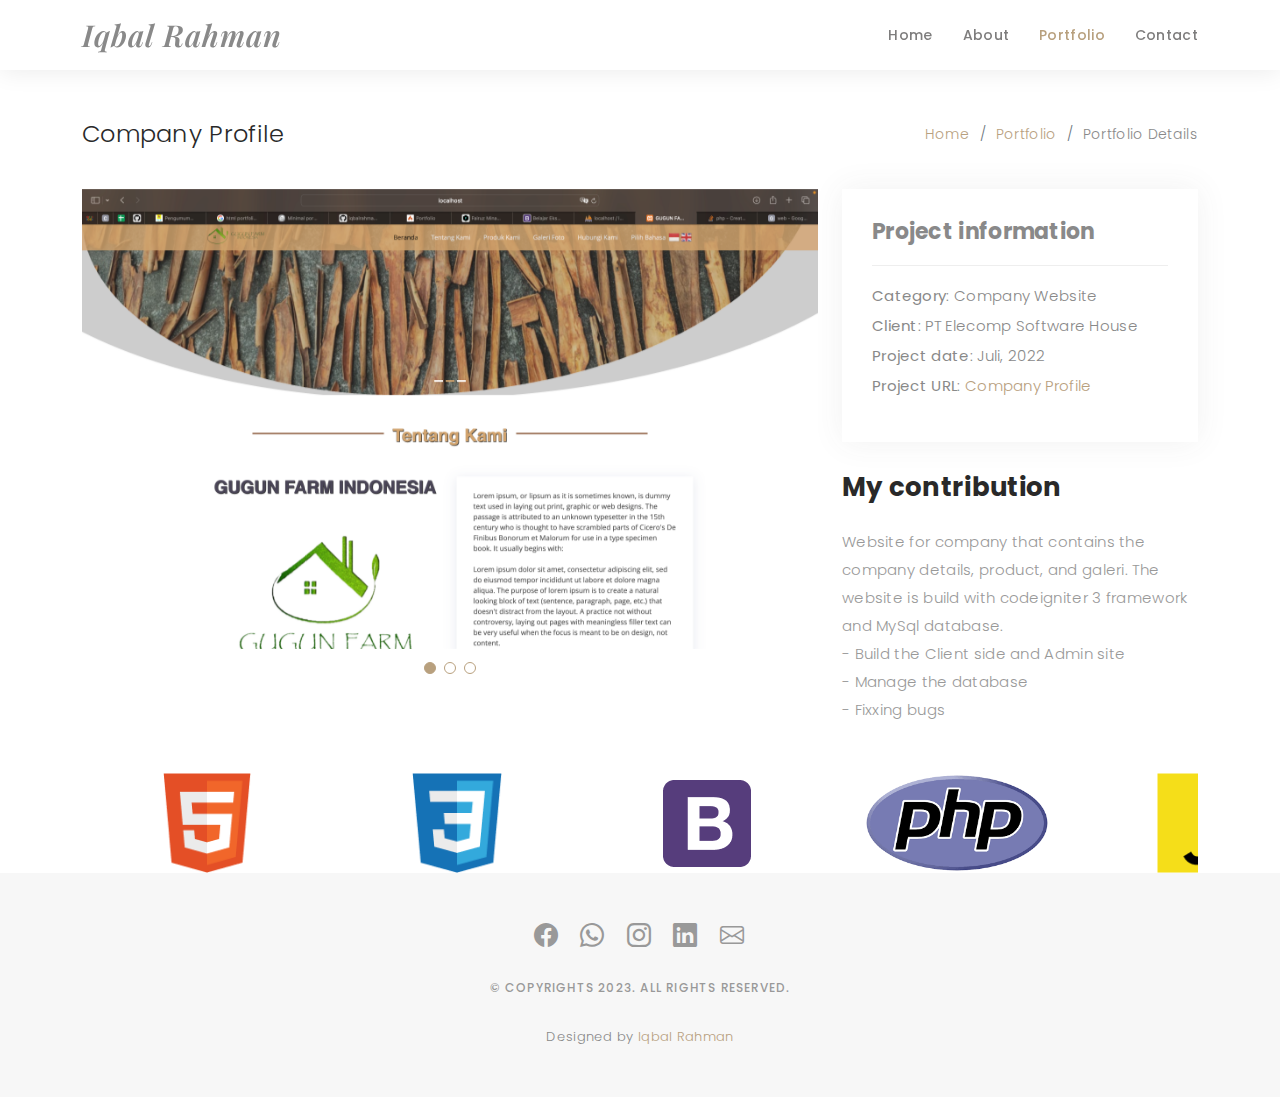
<file: portfolio-details/companyprofile.html>
<!DOCTYPE html>
<html lang="en">

<head>
  <meta charset="utf-8">
  <meta content="width=device-width, initial-scale=1.0" name="viewport">

  <title>Iqbal Rahman | Company Profile</title>
  <meta content="" name="description">
  <meta content="" name="keywords">

  <!-- Favicons -->
  <link href="../assets/img/favicon.png" rel="icon">
  <link href="../assets/img/apple-touch-icon.png" rel="apple-touch-icon">

  <!-- Google Fonts -->
  <link href="https://fonts.googleapis.com/css?family=Poppins:300,300i,400,400i,500,500i,600,600i,700,700i|Playfair+Display:400,400i,500,500i,600,600i,700,700i,900,900i" rel="stylesheet">

  <!-- Vendor CSS Files -->
  <link href="../assets/vendor/bootstrap/css/bootstrap.min.css" rel="stylesheet">
  <link href="../assets/vendor/bootstrap-icons/bootstrap-icons.css" rel="stylesheet">
  <link href="../assets/vendor/boxicons/css/boxicons.min.css" rel="stylesheet">
  <link href="../assets/vendor/glightbox/css/glightbox.min.css" rel="stylesheet">
  <link href="../assets/vendor/swiper/swiper-bundle.min.css" rel="stylesheet">

  <!-- Template Main CSS File -->
  <link href="../assets/css/style.css" rel="stylesheet">
</head>

<body>

  <!-- ======= Header ======= -->
  <header id="header" class="fixed-top header-inner-pages">
    <div class="container d-flex align-items-center justify-content-between">

      <h1 class="logo"><a href="../index.html">Iqbal Rahman</a></h1>

      <nav id="navbar" class="navbar">
        <ul>
          <li><a class="" href="../index.html">Home</a></li>
          <li><a class="" href="../index.html">About</a></li>
          <li><a class="active" href="../index.html">Portfolio</a></li>
          <li><a class="" href="../index.html">Contact</a></li>
        </ul>
        <i class="bi bi-list mobile-nav-toggle"></i>
      </nav><!-- .navbar -->

    </div>
  </header><!-- End Header -->

  <main id="main">

    <!-- ======= Breadcrumbs Section ======= -->
    <section class="breadcrumbs">
      <div class="container">

        <div class="d-flex justify-content-between align-items-center">
          <h2>Company Profile</h2>
          <ol>
            <li><a href="../index.html">Home</a></li>
            <li><a href="../index.html">Portfolio</a></li>
            <li>Portfolio Details</li>
          </ol>
        </div>

      </div>
    </section><!-- Breadcrumbs Section -->

    <!-- ======= Portfolio Details Section ======= -->
    <section id="portfolio-details" class="portfolio-details">
      <div class="container">

        <div class="row gy-4">

          <div class="col-lg-8">
            <div class="portfolio-details-slider swiper">
              <div class="swiper-wrapper align-items-center">

                <div class="swiper-slide">
                  <img src="../assets/img/project/companyprofile.png" alt="Company Profile">
                </div>

                <div class="swiper-slide">
                  <img src="../assets/img/project/companyprofile1.png" alt="Company Profile">
                </div>

                <div class="swiper-slide">
                  <img src="../assets/img/project/companyprofile2.png" alt="Company Profile">
                </div>

              </div>
              <div class="swiper-pagination"></div>
            </div>
          </div>

          <div class="col-lg-4">
            <div class="portfolio-info">
              <h3>Project information</h3>
              <ul>
                <li><strong>Category</strong>: Company Website</li>
                <li><strong>Client</strong>: PT Elecomp Software House</li>
                <li><strong>Project date</strong>: Juli, 2022</li>
                <li><strong>Project URL</strong>: <a href="#">Company Profile</a></li>
              </ul>
            </div>
            <div class="portfolio-description">
              <h2>My contribution</h2>
              <p>
                Website for company that contains the company details, product, and galeri. The website is
                build with codeigniter 3 framework and MySql database. <br>
                - Build the Client side and Admin site <br>- Manage the database <br>- Fixxing bugs 
              </p>
            </div>
          </div>

          <div class="col-lg-12 slider-bag">
            <div class="slider-logo">
              <div class="slide-track">

                <div class="slide-img">
                  <img src="../assets/img/logo/html.png" alt="html 5" />
                </div>
                <div class="slide-img">
                  <img src="../assets/img/logo/css.png" alt="Cascading Style Sheet" />
                </div>
                <div class="slide-img">
                  <img src="../assets/img/logo/bootstrap.png" alt="Bootstrap" />
                </div>
                <div class="slide-img">
                  <img src="../assets/img/logo/php.png" alt="PHP" />
                </div>
                <div class="slide-img">
                  <img src="../assets/img/logo/js.png" alt="JavaScript" />
                </div>
                <div class="slide-img">
                  <img src="../assets/img/logo/codeigniter.png" alt="Codeigniter" />
                </div>

                <div class="slide-img">
                  <img src="../assets/img/logo/MySQL.png" alt="MySQL" />
                </div>
                <div class="slide-img">
                  <img src="../assets/img/logo/html.png" alt="HTML 5" />
                </div>
                <div class="slide-img">
                  <img src="../assets/img/logo/css.png" alt="Cascading Style Sheet" />
                </div>
                <div class="slide-img">
                  <img src="../assets/img/logo/bootstrap.png" alt="Bootstrap" />
                </div>
                <div class="slide-img">
                  <img src="../assets/img/logo/php.png" alt="PHP" />
                </div>
                <div class="slide-img">
                  <img src="../assets/img/logo/js.png" alt="JavaScript" />
                </div>
                <div class="slide-img">
                  <img src="../assets/img/logo/codeigniter.png" alt="Codeigniter" />
                </div>

              </div>
            </div>
          </div>

        </div>

      </div>
    </section><!-- End Portfolio Details Section -->

  </main><!-- End #main -->

  <!-- ======= Footer ======= -->
  <div id="footer" class="text-center">
    <div class="container">
      <div class="socials-media text-center">

        <ul class="list-unstyled">
          <li><a href="https://www.facebook.com/iqbal.rahman.3154/"><i class="bi bi-facebook"></i></a></li>
          <li><a href="https://wa.me/6287853008599"><i class="bi bi-whatsapp"></i></a></li>
          <li><a href="https://instagram.com/iqbalee_r"><i class="bi bi-instagram"></i></a></li>
          <li><a href="https://www.linkedin.com/in/iqbalrahman-dev/"><i class="bi bi-linkedin"></i></a></li>
          <li><a href="mailto:iqbalrahman.amd@gmail.com"><i class="bi bi-envelope"></i></a></li>
        </ul>

      </div>

      <p>&copy; Copyrights 2023. All rights reserved.</p>

      <div class="credits">
        Designed by <a href="index.html">Iqbal Rahman</a>
      </div>

    </div>
  </div><!-- End Footer -->

  <a href="#" class="back-to-top d-flex align-items-center justify-content-center"><i class="bi bi-arrow-up-short"></i></a>

  <!-- Vendor JS Files -->
  <script src="../assets/vendor/bootstrap/js/bootstrap.bundle.min.js"></script>
  <script src="../assets/vendor/glightbox/js/glightbox.min.js"></script>
  <script src="../assets/vendor/isotope-layout/isotope.pkgd.min.js"></script>
  <script src="../assets/vendor/swiper/swiper-bundle.min.js"></script>
  <script src="../assets/vendor/typed.js/typed.umd.js"></script>
  <script src="../assets/vendor/php-email-form/validate.js"></script>

  <!-- Template Main JS File -->
  <script src="../assets/js/main.js"></script>

</body>

</html>
</file>
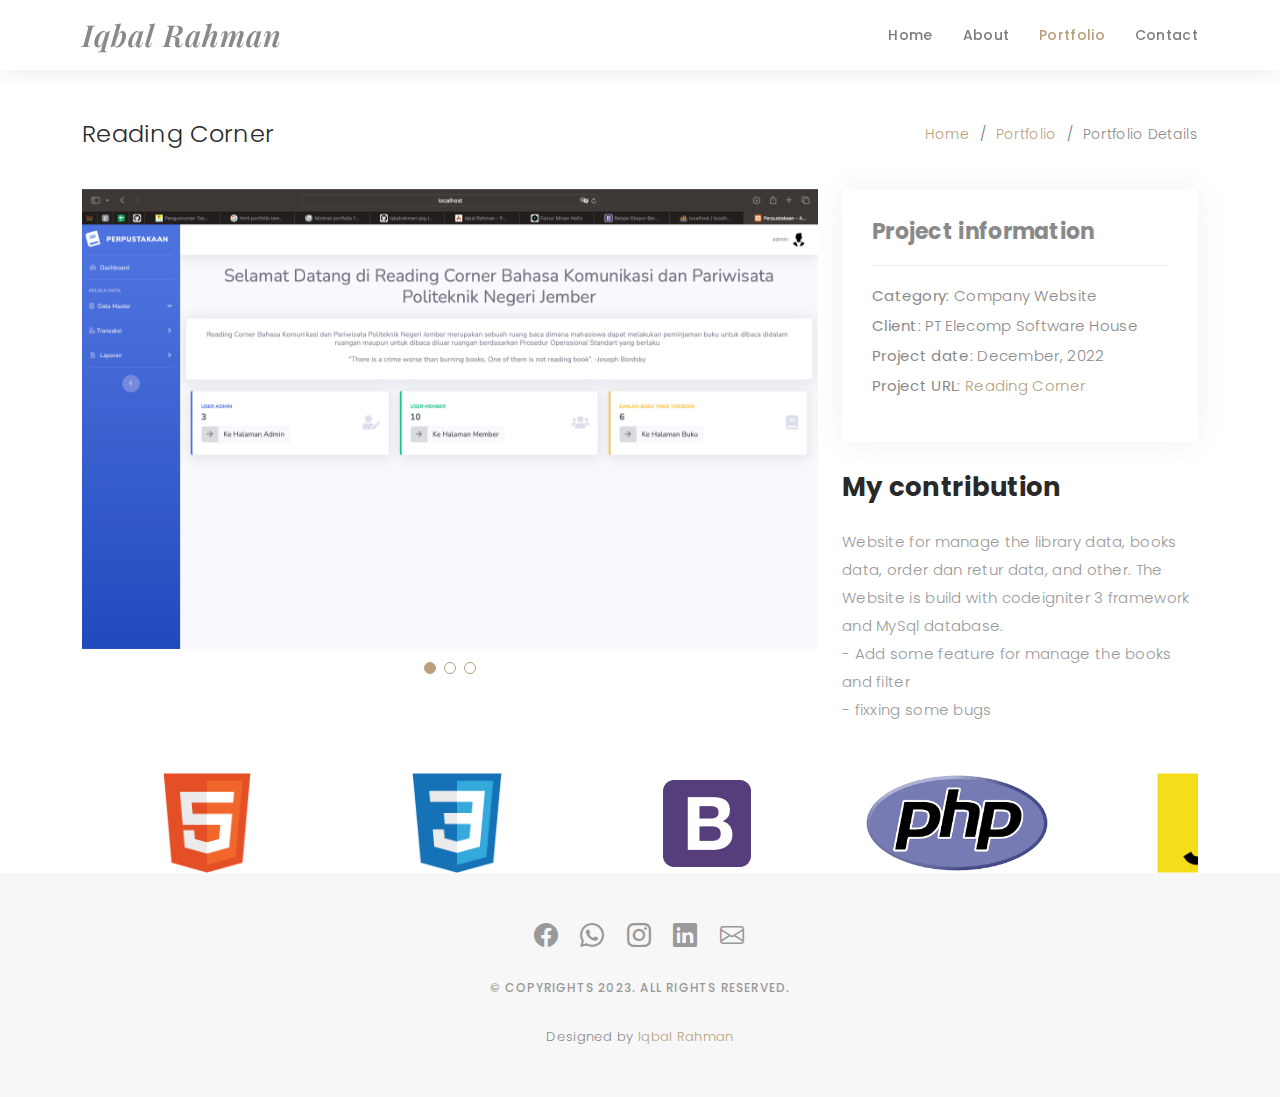
<file: portfolio-details/perpustakaan.html>
<!DOCTYPE html>
<html lang="en">

<head>
  <meta charset="utf-8">
  <meta content="width=device-width, initial-scale=1.0" name="viewport">

  <title>Iqbal Rahman | Reading Corner</title>
  <meta content="" name="description">
  <meta content="" name="keywords">

  <!-- Favicons -->
  <link href="../assets/img/favicon.png" rel="icon">
  <link href="../assets/img/apple-touch-icon.png" rel="apple-touch-icon">

  <!-- Google Fonts -->
  <link href="https://fonts.googleapis.com/css?family=Poppins:300,300i,400,400i,500,500i,600,600i,700,700i|Playfair+Display:400,400i,500,500i,600,600i,700,700i,900,900i" rel="stylesheet">

  <!-- Vendor CSS Files -->
  <link href="../assets/vendor/bootstrap/css/bootstrap.min.css" rel="stylesheet">
  <link href="../assets/vendor/bootstrap-icons/bootstrap-icons.css" rel="stylesheet">
  <link href="../assets/vendor/boxicons/css/boxicons.min.css" rel="stylesheet">
  <link href="../assets/vendor/glightbox/css/glightbox.min.css" rel="stylesheet">
  <link href="../assets/vendor/swiper/swiper-bundle.min.css" rel="stylesheet">

  <!-- Template Main CSS File -->
  <link href="../assets/css/style.css" rel="stylesheet">
</head>

<body>

  <!-- ======= Header ======= -->
  <header id="header" class="fixed-top header-inner-pages">
    <div class="container d-flex align-items-center justify-content-between">

      <h1 class="logo"><a href="../index.html">Iqbal Rahman</a></h1>

      <nav id="navbar" class="navbar">
        <ul>
          <li><a class="" href="../index.html">Home</a></li>
          <li><a class="" href="../index.html">About</a></li>
          <li><a class="active" href="../index.html">Portfolio</a></li>
          <li><a class="" href="../index.html">Contact</a></li>
        </ul>
        <i class="bi bi-list mobile-nav-toggle"></i>
      </nav><!-- .navbar -->

    </div>
  </header><!-- End Header -->

  <main id="main">

    <!-- ======= Breadcrumbs Section ======= -->
    <section class="breadcrumbs">
      <div class="container">

        <div class="d-flex justify-content-between align-items-center">
          <h2>Reading Corner</h2>
          <ol>
            <li><a href="../index.html">Home</a></li>
            <li><a href="../index.html">Portfolio</a></li>
            <li>Portfolio Details</li>
          </ol>
        </div>

      </div>
    </section><!-- Breadcrumbs Section -->

    <!-- ======= Portfolio Details Section ======= -->
    <section id="portfolio-details" class="portfolio-details">
      <div class="container">

        <div class="row gy-4">

          <div class="col-lg-8">
            <div class="portfolio-details-slider swiper">
              <div class="swiper-wrapper align-items-center">

                <div class="swiper-slide">
                  <img src="../assets/img/project/perpustakaan.png" alt="Reading Corner">
                </div>

                <div class="swiper-slide">
                  <img src="../assets/img/project/perpustakaan1.png" alt="Reading Corner">
                </div>

                <div class="swiper-slide">
                  <img src="../assets/img/project/perpustakaan2.png" alt="Reading Corner">
                </div>

              </div>
              <div class="swiper-pagination"></div>
            </div>
          </div>

          <div class="col-lg-4">
            <div class="portfolio-info">
              <h3>Project information</h3>
              <ul>
                <li><strong>Category</strong>: Company Website</li>
                <li><strong>Client</strong>: PT Elecomp Software House</li>
                <li><strong>Project date</strong>: December, 2022</li>
                <li><strong>Project URL</strong>: <a href="#">Reading Corner</a></li>
              </ul>
            </div>
            <div class="portfolio-description">
              <h2>My contribution</h2>
              <p>
                Website for manage the library data, books data, order dan retur data, and other. The Website is build with 
                codeigniter 3 framework and MySql database. <br>
                - Add some feature for manage the books and filter <br>- fixxing some bugs
              </p>
            </div>
          </div>

          <div class="col-lg-12 slider-bag">
            <div class="slider-logo">
              <div class="slide-track">

                <div class="slide-img">
                  <img src="../assets/img/logo/html.png" alt="html 5" />
                </div>
                <div class="slide-img">
                  <img src="../assets/img/logo/css.png" alt="Cascading Style Sheet" />
                </div>
                <div class="slide-img">
                  <img src="../assets/img/logo/bootstrap.png" alt="Bootstrap" />
                </div>
                <div class="slide-img">
                  <img src="../assets/img/logo/php.png" alt="PHP" />
                </div>
                <div class="slide-img">
                  <img src="../assets/img/logo/js.png" alt="JavaScript" />
                </div>
                <div class="slide-img">
                  <img src="../assets/img/logo/codeigniter.png" alt="Codeigniter" />
                </div>

                <div class="slide-img">
                  <img src="../assets/img/logo/MySQL.png" alt="MySQL" />
                </div>
                <div class="slide-img">
                  <img src="../assets/img/logo/html.png" alt="HTML 5" />
                </div>
                <div class="slide-img">
                  <img src="../assets/img/logo/css.png" alt="Cascading Style Sheet" />
                </div>
                <div class="slide-img">
                  <img src="../assets/img/logo/bootstrap.png" alt="Bootstrap" />
                </div>
                <div class="slide-img">
                  <img src="../assets/img/logo/php.png" alt="PHP" />
                </div>
                <div class="slide-img">
                  <img src="../assets/img/logo/js.png" alt="JavaScript" />
                </div>
                <div class="slide-img">
                  <img src="../assets/img/logo/codeigniter.png" alt="Codeigniter" />
                </div>

              </div>
            </div>
          </div>

        </div>

      </div>
    </section><!-- End Portfolio Details Section -->

  </main><!-- End #main -->

  <!-- ======= Footer ======= -->
  <div id="footer" class="text-center">
    <div class="container">
      <div class="socials-media text-center">

        <ul class="list-unstyled">
          <li><a href="https://www.facebook.com/iqbal.rahman.3154/"><i class="bi bi-facebook"></i></a></li>
          <li><a href="https://wa.me/6287853008599"><i class="bi bi-whatsapp"></i></a></li>
          <li><a href="https://instagram.com/iqbalee_r"><i class="bi bi-instagram"></i></a></li>
          <li><a href="https://www.linkedin.com/in/iqbalrahman-dev/"><i class="bi bi-linkedin"></i></a></li>
          <li><a href="mailto:iqbalrahman.amd@gmail.com"><i class="bi bi-envelope"></i></a></li>
        </ul>

      </div>

      <p>&copy; Copyrights 2023. All rights reserved.</p>

      <div class="credits">
        Designed by <a href="index.html">Iqbal Rahman</a>
      </div>

    </div>
  </div><!-- End Footer -->

  <a href="#" class="back-to-top d-flex align-items-center justify-content-center"><i class="bi bi-arrow-up-short"></i></a>

  <!-- Vendor JS Files -->
  <script src="../assets/vendor/bootstrap/js/bootstrap.bundle.min.js"></script>
  <script src="../assets/vendor/glightbox/js/glightbox.min.js"></script>
  <script src="../assets/vendor/isotope-layout/isotope.pkgd.min.js"></script>
  <script src="../assets/vendor/swiper/swiper-bundle.min.js"></script>
  <script src="../assets/vendor/typed.js/typed.umd.js"></script>
  <script src="../assets/vendor/php-email-form/validate.js"></script>

  <!-- Template Main JS File -->
  <script src="../assets/js/main.js"></script>

</body>

</html>
</file>
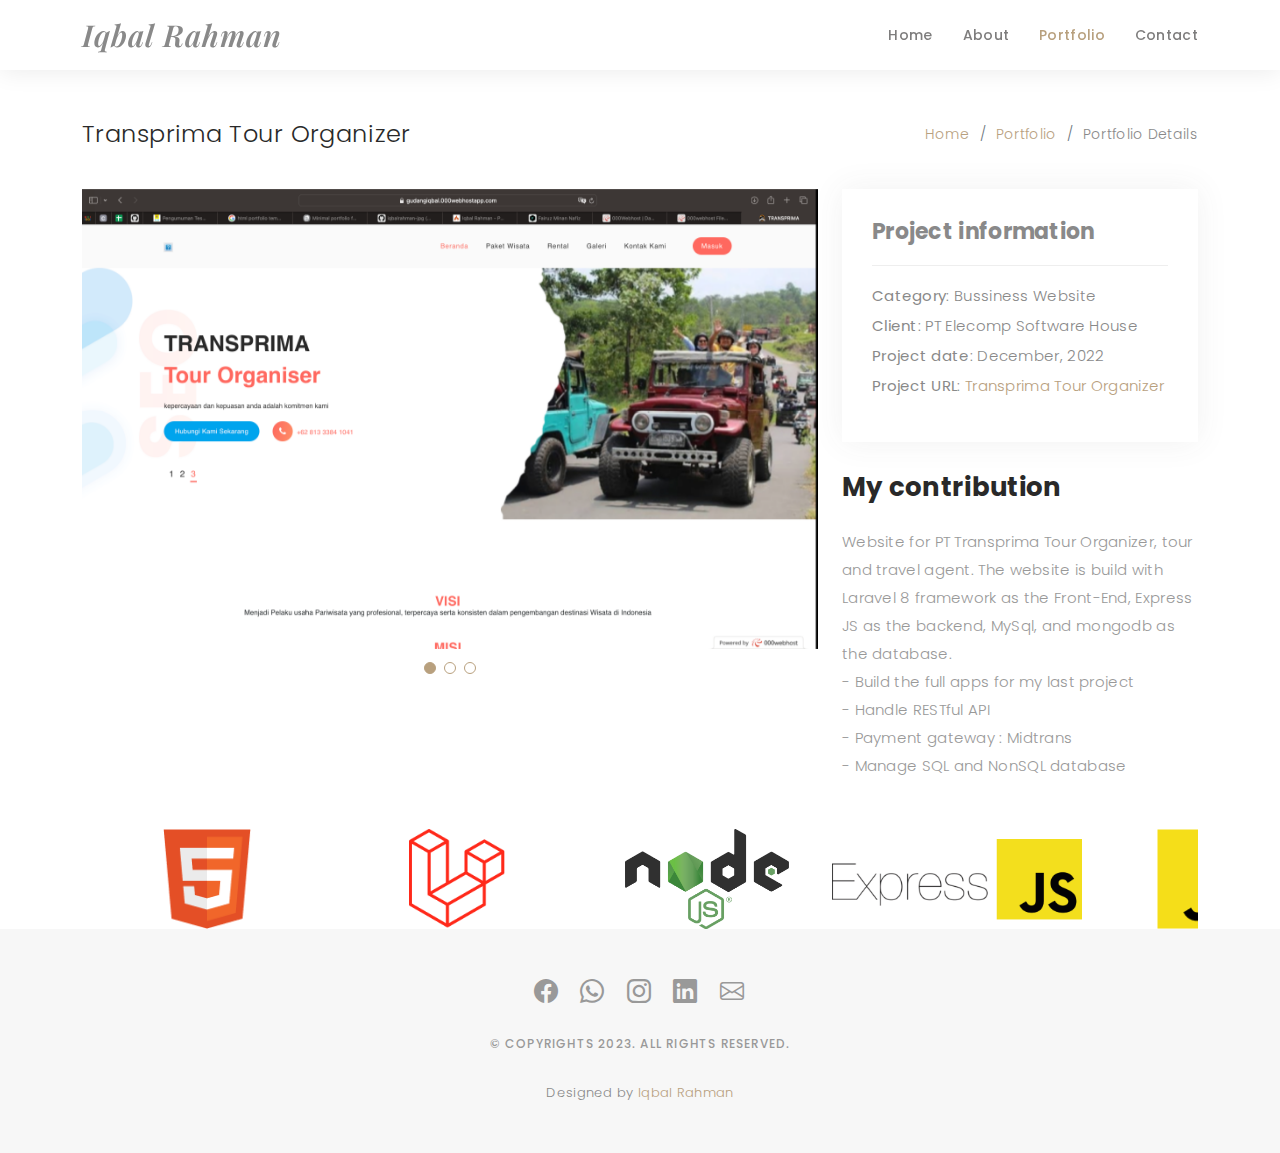
<file: portfolio-details/transprima.html>
<!DOCTYPE html>
<html lang="en">

<head>
  <meta charset="utf-8">
  <meta content="width=device-width, initial-scale=1.0" name="viewport">

  <title>Iqbal Rahman | Transprima Tour Organizer</title>
  <meta content="" name="description">
  <meta content="" name="keywords">

  <!-- Favicons -->
  <link href="../assets/img/favicon.png" rel="icon">
  <link href="../assets/img/apple-touch-icon.png" rel="apple-touch-icon">

  <!-- Google Fonts -->
  <link href="https://fonts.googleapis.com/css?family=Poppins:300,300i,400,400i,500,500i,600,600i,700,700i|Playfair+Display:400,400i,500,500i,600,600i,700,700i,900,900i" rel="stylesheet">

  <!-- Vendor CSS Files -->
  <link href="../assets/vendor/bootstrap/css/bootstrap.min.css" rel="stylesheet">
  <link href="../assets/vendor/bootstrap-icons/bootstrap-icons.css" rel="stylesheet">
  <link href="../assets/vendor/boxicons/css/boxicons.min.css" rel="stylesheet">
  <link href="../assets/vendor/glightbox/css/glightbox.min.css" rel="stylesheet">
  <link href="../assets/vendor/swiper/swiper-bundle.min.css" rel="stylesheet">

  <!-- Template Main CSS File -->
  <link href="../assets/css/style.css" rel="stylesheet">
</head>

<body>

  <!-- ======= Header ======= -->
  <header id="header" class="fixed-top header-inner-pages">
    <div class="container d-flex align-items-center justify-content-between">

      <h1 class="logo"><a href="../index.html">Iqbal Rahman</a></h1>

      <nav id="navbar" class="navbar">
        <ul>
          <li><a class="" href="../index.html">Home</a></li>
          <li><a class="" href="../index.html">About</a></li>
          <li><a class="active" href="../index.html">Portfolio</a></li>
          <li><a class="" href="../index.html">Contact</a></li>
        </ul>
        <i class="bi bi-list mobile-nav-toggle"></i>
      </nav><!-- .navbar -->

    </div>
  </header><!-- End Header -->

  <main id="main">

    <!-- ======= Breadcrumbs Section ======= -->
    <section class="breadcrumbs">
      <div class="container">

        <div class="d-flex justify-content-between align-items-center">
          <h2>Transprima Tour Organizer</h2>
          <ol>
            <li><a href="../index.html">Home</a></li>
            <li><a href="../index.html">Portfolio</a></li>
            <li>Portfolio Details</li>
          </ol>
        </div>

      </div>
    </section><!-- Breadcrumbs Section -->

    <!-- ======= Portfolio Details Section ======= -->
    <section id="portfolio-details" class="portfolio-details">
      <div class="container">

        <div class="row gy-4">

          <div class="col-lg-8">
            <div class="portfolio-details-slider swiper">
              <div class="swiper-wrapper align-items-center">

                <div class="swiper-slide">
                  <img src="../assets/img/project/transprima.png" alt="Transprima Tour Organizer">
                </div>

                <div class="swiper-slide">
                  <img src="../assets/img/project/transprima1.png" alt="Transprima Tour Organizer">
                </div>

                <div class="swiper-slide">
                  <img src="../assets/img/project/transprima2.png" alt="Transprima Tour Organizer">
                </div>

              </div>
              <div class="swiper-pagination"></div>
            </div>
          </div>

          <div class="col-lg-4">
            <div class="portfolio-info">
              <h3>Project information</h3>
              <ul>
                <li><strong>Category</strong>: Bussiness Website</li>
                <li><strong>Client</strong>: PT Elecomp Software House</li>
                <li><strong>Project date</strong>: December, 2022</li>
                <li><strong>Project URL</strong>: <a href="https://transprima.online/">Transprima Tour Organizer</a></li>
              </ul>
            </div>
            <div class="portfolio-description">
              <h2>My contribution</h2>
              <p>
                Website for PT Transprima Tour Organizer, tour and travel agent. The website is build with Laravel 8 framework as the 
                Front-End, Express JS as the backend, MySql, and mongodb as the database. <br>
                - Build the full apps for my last project <br>- Handle RESTful API <br>- Payment gateway : Midtrans <br>- Manage SQL and NonSQL database
              </p>
            </div>
          </div>

          <div class="col-lg-12 slider-bag">
            <div class="slider-logo">
              <div class="slide-track">

                <div class="slide-img">
                  <img src="../assets/img/logo/html.png" alt="html 5" />
                </div>
                <div class="slide-img">
                  <img src="../assets/img/logo/laravel.png" alt="Laravel 9" />
                </div>
                <div class="slide-img">
                  <img src="../assets/img/logo/node.png" alt="Node" />
                </div>
                <div class="slide-img">
                  <img src="../assets/img/logo/express.png" alt="Express js" />
                </div>
                <div class="slide-img">
                  <img src="../assets/img/logo/js.png" alt="JavaScript" />
                </div>
                <div class="slide-img">
                  <img src="../assets/img/logo/mongodb.png" alt="MongoDB" />
                </div>

                <div class="slide-img">
                  <img src="../assets/img/logo/MySQL.png" alt="MySQL" />
                </div>
                <div class="slide-img">
                  <img src="../assets/img/logo/html.png" alt="HTML 5" />
                </div>
                <div class="slide-img">
                  <img src="../assets/img/logo/laravel.png" alt="Laravel 9" />
                </div>
                <div class="slide-img">
                  <img src="../assets/img/logo/node.png" alt="node" />
                </div>
                <div class="slide-img">
                  <img src="../assets/img/logo/express.png" alt="Express js" />
                </div>
                <div class="slide-img">
                  <img src="../assets/img/logo/js.png" alt="JavaScript" />
                </div>
                <div class="slide-img">
                  <img src="../assets/img/logo/mongodb.png" alt="MongoDB" />
                </div>

              </div>
            </div>
          </div>

        </div>

      </div>
    </section><!-- End Portfolio Details Section -->

  </main><!-- End #main -->

  <!-- ======= Footer ======= -->
  <div id="footer" class="text-center">
    <div class="container">
      <div class="socials-media text-center">

        <ul class="list-unstyled">
          <li><a href="https://www.facebook.com/iqbal.rahman.3154/"><i class="bi bi-facebook"></i></a></li>
          <li><a href="https://wa.me/6287853008599"><i class="bi bi-whatsapp"></i></a></li>
          <li><a href="https://instagram.com/iqbalee_r"><i class="bi bi-instagram"></i></a></li>
          <li><a href="https://www.linkedin.com/in/iqbalrahman-dev/"><i class="bi bi-linkedin"></i></a></li>
          <li><a href="mailto:iqbalrahman.amd@gmail.com"><i class="bi bi-envelope"></i></a></li>
        </ul>

      </div>

      <p>&copy; Copyrights 2023. All rights reserved.</p>

      <div class="credits">
        Designed by <a href="index.html">Iqbal Rahman</a>
      </div>

    </div>
  </div><!-- End Footer -->

  <a href="#" class="back-to-top d-flex align-items-center justify-content-center"><i class="bi bi-arrow-up-short"></i></a>

  <!-- Vendor JS Files -->
  <script src="../assets/vendor/bootstrap/js/bootstrap.bundle.min.js"></script>
  <script src="../assets/vendor/glightbox/js/glightbox.min.js"></script>
  <script src="../assets/vendor/isotope-layout/isotope.pkgd.min.js"></script>
  <script src="../assets/vendor/swiper/swiper-bundle.min.js"></script>
  <script src="../assets/vendor/typed.js/typed.umd.js"></script>
  <script src="../assets/vendor/php-email-form/validate.js"></script>

  <!-- Template Main JS File -->
  <script src="../assets/js/main.js"></script>

</body>

</html>
</file>
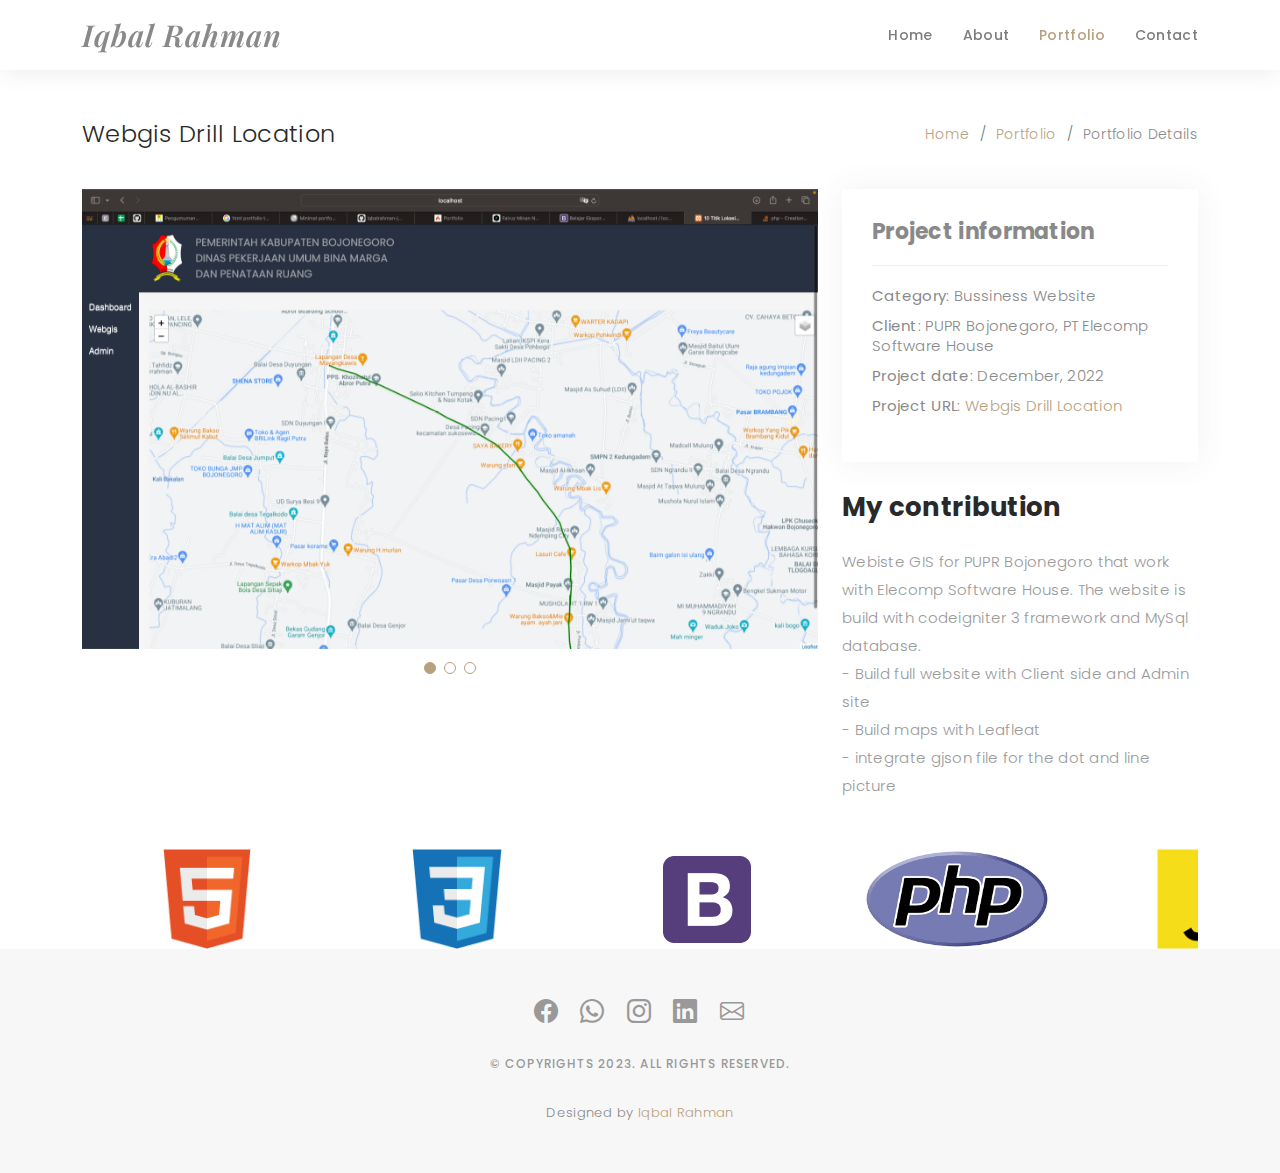
<file: portfolio-details/webgis.html>
<!DOCTYPE html>
<html lang="en">

<head>
  <meta charset="utf-8">
  <meta content="width=device-width, initial-scale=1.0" name="viewport">

  <title>Iqbal Rahman | Webgis Drill Location</title>
  <meta content="" name="description">
  <meta content="" name="keywords">

  <!-- Favicons -->
  <link href="../assets/img/favicon.png" rel="icon">
  <link href="../assets/img/apple-touch-icon.png" rel="apple-touch-icon">

  <!-- Google Fonts -->
  <link href="https://fonts.googleapis.com/css?family=Poppins:300,300i,400,400i,500,500i,600,600i,700,700i|Playfair+Display:400,400i,500,500i,600,600i,700,700i,900,900i" rel="stylesheet">

  <!-- Vendor CSS Files -->
  <link href="../assets/vendor/bootstrap/css/bootstrap.min.css" rel="stylesheet">
  <link href="../assets/vendor/bootstrap-icons/bootstrap-icons.css" rel="stylesheet">
  <link href="../assets/vendor/boxicons/css/boxicons.min.css" rel="stylesheet">
  <link href="../assets/vendor/glightbox/css/glightbox.min.css" rel="stylesheet">
  <link href="../assets/vendor/swiper/swiper-bundle.min.css" rel="stylesheet">

  <!-- Template Main CSS File -->
  <link href="../assets/css/style.css" rel="stylesheet">
</head>

<body>

  <!-- ======= Header ======= -->
  <header id="header" class="fixed-top header-inner-pages">
    <div class="container d-flex align-items-center justify-content-between">

      <h1 class="logo"><a href="../index.html">Iqbal Rahman</a></h1>

      <nav id="navbar" class="navbar">
        <ul>
          <li><a class="" href="../index.html">Home</a></li>
          <li><a class="" href="../index.html">About</a></li>
          <li><a class="active" href="../index.html">Portfolio</a></li>
          <li><a class="" href="../index.html">Contact</a></li>
        </ul>
        <i class="bi bi-list mobile-nav-toggle"></i>
      </nav><!-- .navbar -->

    </div>
  </header><!-- End Header -->

  <main id="main">

    <!-- ======= Breadcrumbs Section ======= -->
    <section class="breadcrumbs">
      <div class="container">

        <div class="d-flex justify-content-between align-items-center">
          <h2>Webgis Drill Location</h2>
          <ol>
            <li><a href="../index.html">Home</a></li>
            <li><a href="../index.html">Portfolio</a></li>
            <li>Portfolio Details</li>
          </ol>
        </div>

      </div>
    </section><!-- Breadcrumbs Section -->

    <!-- ======= Portfolio Details Section ======= -->
    <section id="portfolio-details" class="portfolio-details">
      <div class="container">

        <div class="row gy-4">

          <div class="col-lg-8">
            <div class="portfolio-details-slider swiper">
              <div class="swiper-wrapper align-items-center">

                <div class="swiper-slide">
                  <img src="../assets/img/project/webgis.png" alt="Webgis Drill Location">
                </div>

                <div class="swiper-slide">
                  <img src="../assets/img/project/webgis1.png" alt="Webgis Drill Location">
                </div>

                <div class="swiper-slide">
                  <img src="../assets/img/project/webgis2.png" alt="Webgis Drill Location">
                </div>

              </div>
              <div class="swiper-pagination"></div>
            </div>
          </div>

          <div class="col-lg-4">
            <div class="portfolio-info">
              <h3>Project information</h3>
              <ul>
                <li><strong>Category</strong>: Bussiness Website</li>
                <li><strong>Client</strong>: PUPR Bojonegoro, PT Elecomp Software House</li>
                <li><strong>Project date</strong>: December, 2022</li>
                <li><strong>Project URL</strong>: <a href="#">Webgis Drill Location</a></li>
              </ul>
            </div>
            <div class="portfolio-description">
              <h2>My contribution</h2>
              <p>
                Webiste GIS for PUPR Bojonegoro that work with Elecomp Software House. The website is build with 
                codeigniter 3 framework and MySql database. <br>
                - Build full website with Client side and Admin site <br>- Build maps with Leafleat <br>- integrate gjson file for the dot and line picture
              </p>
            </div>
          </div>

          <div class="col-lg-12 slider-bag">
            <div class="slider-logo">
              <div class="slide-track">

                <div class="slide-img">
                  <img src="../assets/img/logo/html.png" alt="html 5" />
                </div>
                <div class="slide-img">
                  <img src="../assets/img/logo/css.png" alt="Cascading Style Sheet" />
                </div>
                <div class="slide-img">
                  <img src="../assets/img/logo/bootstrap.png" alt="Bootstrap" />
                </div>
                <div class="slide-img">
                  <img src="../assets/img/logo/php.png" alt="PHP" />
                </div>
                <div class="slide-img">
                  <img src="../assets/img/logo/js.png" alt="JavaScript" />
                </div>
                <div class="slide-img">
                  <img src="../assets/img/logo/codeigniter.png" alt="Codeigniter" />
                </div>

                <div class="slide-img">
                  <img src="../assets/img/logo/MySQL.png" alt="MySQL" />
                </div>
                <div class="slide-img">
                  <img src="../assets/img/logo/html.png" alt="HTML 5" />
                </div>
                <div class="slide-img">
                  <img src="../assets/img/logo/css.png" alt="Cascading Style Sheet" />
                </div>
                <div class="slide-img">
                  <img src="../assets/img/logo/bootstrap.png" alt="Bootstrap" />
                </div>
                <div class="slide-img">
                  <img src="../assets/img/logo/php.png" alt="PHP" />
                </div>
                <div class="slide-img">
                  <img src="../assets/img/logo/js.png" alt="JavaScript" />
                </div>
                <div class="slide-img">
                  <img src="../assets/img/logo/codeigniter.png" alt="Codeigniter" />
                </div>

              </div>
            </div>
          </div>

        </div>

      </div>
    </section><!-- End Portfolio Details Section -->

  </main><!-- End #main -->

  <!-- ======= Footer ======= -->
  <div id="footer" class="text-center">
    <div class="container">
      <div class="socials-media text-center">

        <ul class="list-unstyled">
          <li><a href="https://www.facebook.com/iqbal.rahman.3154/"><i class="bi bi-facebook"></i></a></li>
          <li><a href="https://wa.me/6287853008599"><i class="bi bi-whatsapp"></i></a></li>
          <li><a href="https://instagram.com/iqbalee_r"><i class="bi bi-instagram"></i></a></li>
          <li><a href="https://www.linkedin.com/in/iqbalrahman-dev/"><i class="bi bi-linkedin"></i></a></li>
          <li><a href="mailto:iqbalrahman.amd@gmail.com"><i class="bi bi-envelope"></i></a></li>
        </ul>

      </div>

      <p>&copy; Copyrights 2023. All rights reserved.</p>

      <div class="credits">
        Designed by <a href="index.html">Iqbal Rahman</a>
      </div>

    </div>
  </div><!-- End Footer -->

  <a href="#" class="back-to-top d-flex align-items-center justify-content-center"><i class="bi bi-arrow-up-short"></i></a>

  <!-- Vendor JS Files -->
  <script src="../assets/vendor/bootstrap/js/bootstrap.bundle.min.js"></script>
  <script src="../assets/vendor/glightbox/js/glightbox.min.js"></script>
  <script src="../assets/vendor/isotope-layout/isotope.pkgd.min.js"></script>
  <script src="../assets/vendor/swiper/swiper-bundle.min.js"></script>
  <script src="../assets/vendor/typed.js/typed.umd.js"></script>
  <script src="../assets/vendor/php-email-form/validate.js"></script>

  <!-- Template Main JS File -->
  <script src="../assets/js/main.js"></script>

</body>

</html>
</file>
<file: assets/css/style.css>
/**
* Template Name: Folio
* Updated: Sep 18 2023 with Bootstrap v5.3.2
* Template URL: https://bootstrapmade.com/folio-bootstrap-portfolio-template/
* Author: BootstrapMade.com
* License: https://bootstrapmade.com/license/
*/

/*--------------------------------------------------------------
# General
--------------------------------------------------------------*/
body {
  background: #ffffff;
  color: #898989;
  font-family: "Poppins", helvetica;
  font-size: 15px;
  font-weight: 300;
  line-height: 20px;
  letter-spacing: 0.02em;
  overflow-x: hidden;
  margin: 0 auto;
  padding: 0;
  box-sizing: border-box;
}

h1,
h2,
h3,
h4,
h5,
h6 {
  margin: 0;
}

h2 {
  color: #292929;
  font-weight: 600;
}

h4 {
  color: #292929;
  font-size: 14px;
  font-weight: 600;
}

a {
  color: #b8a07e;
  text-decoration: none !important;
  transition: all 0.5s ease-in-out 0s;
}

a:hover {
  transition: all 0.5s ease-in-out 0s;
}

p {
  margin: 25px 0;
  padding: 0;
  font-size: 15px;
  color: #999999;
  line-height: 28px;
}

::-moz-selection {
  background: #b8a07e;
  color: #fff;
}

::selection {
  background: #b8a07e;
  color: #fff;
}

.btn {
  background: #333;
  border: medium none;
  border-radius: 0;
  color: #fff;
  font-size: 12px;
  height: 50px;
  line-height: 50px;
  padding: 0 30px;
  text-transform: uppercase;
}

.btn:hover,
.btn:focus {
  color: #fff;
}

.padDiv {
  padding: 30px 20px;
}

.section-title {
  margin-bottom: 70px;
}

.section-title h2 {
  font-size: 25px;
  letter-spacing: 2px;
  text-transform: uppercase;
}

.form-control {
  background-color: transparent;
  border: 1px solid #999;
  border-radius: 0;
  color: #999999;
  font-size: 12px;
  font-weight: 500;
  height: 50px;
  letter-spacing: 0.1em;
  padding-left: 10px;
  margin: 0 0 25px 0;
  line-height: 14px;
  text-transform: uppercase;
}

.form-control:focus {
  box-shadow: none;
  outline: 0 none;
}

.paddsection {
  padding-top: 90px;
  padding-bottom: 90px;
}

.paddsections {
  padding-top: 90px;
  padding-bottom: 90px !important;
}

.hvr-shutter-in-horizontal::before {
  background: #333;
}

.hvr-shutter-in-horizontal:hover {
  background: #b8a07e;
}

.mb-30 {
  margin-bottom: 30px;
}

.main-content {
  padding-top: 140px;
}

/*--------------------------------------------------------------
# Back to top button
--------------------------------------------------------------*/
.back-to-top {
  position: fixed;
  visibility: hidden;
  opacity: 0;
  right: 15px;
  bottom: 15px;
  z-index: 996;
  background: #b8a07e;
  width: 40px;
  height: 40px;
  border-radius: 4px;
  transition: all 0.4s;
}

.back-to-top i {
  font-size: 28px;
  color: #fff;
  line-height: 0;
}

.back-to-top:hover {
  background: #c6b398;
  color: #fff;
}

.back-to-top.active {
  visibility: visible;
  opacity: 1;
}

/*--------------------------------------------------------------
# Header
--------------------------------------------------------------*/
#header {
  transition: all 0.5s;
  z-index: 997;
  padding: 15px 0;
  background-color: #fff;
  /* top: -100%; */
  box-shadow: 0px 2px 25px rgba(0, 0, 0, 0.08);
}

#header.header-scrolled,
#header.header-inner-pages {
  top: 0;
}

#header .logo {
  font-size: 30px;
  margin: 0;
  padding: 0;
  line-height: 1;
  font-weight: 600;
  letter-spacing: 1px;
  font-family: "Playfair Display", sans-serif;
  font-style: italic;
}

#header .logo a {
  color: #898989;
}

#header .logo img {
  max-height: 40px;
}

@media (max-width: 992px) {
  #header {
    border: 0;
  }
}

/*--------------------------------------------------------------
# Navigation Menu
--------------------------------------------------------------*/
/**
* Desktop Navigation 
*/
.navbar {
  padding: 0;
}

.navbar ul {
  margin: 0;
  padding: 0;
  display: flex;
  list-style: none;
  align-items: center;
}

.navbar li {
  position: relative;
}

.navbar a,
.navbar a:focus {
  display: flex;
  align-items: center;
  justify-content: space-between;
  padding: 10px 0 10px 30px;
  font-family: "Poppins", sans-serif;
  font-size: 14px;
  font-weight: 500;
  color: #7e7d7d;
  white-space: nowrap;
  transition: 0.3s;
}

.navbar a i,
.navbar a:focus i {
  font-size: 12px;
  line-height: 0;
  margin-left: 5px;
}

.navbar a:hover,
.navbar .active,
.navbar .active:focus,
.navbar li:hover>a {
  color: #b8a07e;
}

.navbar .dropdown ul {
  display: block;
  position: absolute;
  left: 30px;
  top: calc(100% + 30px);
  margin: 0;
  padding: 10px 0;
  z-index: 99;
  opacity: 0;
  visibility: hidden;
  background: #fff;
  box-shadow: 0px 0px 30px rgba(127, 137, 161, 0.25);
  transition: 0.3s;
}

.navbar .dropdown ul li {
  min-width: 200px;
}

.navbar .dropdown ul a {
  padding: 10px 20px;
  font-weight: 400;
}

.navbar .dropdown ul a i {
  font-size: 12px;
}

.navbar .dropdown ul a:hover,
.navbar .dropdown ul .active:hover,
.navbar .dropdown ul li:hover>a {
  color: #b8a07e;
}

.navbar .dropdown:hover>ul {
  opacity: 1;
  top: 100%;
  visibility: visible;
}

.navbar .dropdown .dropdown ul {
  top: 0;
  left: calc(100% - 30px);
  visibility: hidden;
}

.navbar .dropdown .dropdown:hover>ul {
  opacity: 1;
  top: 0;
  left: 100%;
  visibility: visible;
}

@media (max-width: 1366px) {
  .navbar .dropdown .dropdown ul {
    left: -90%;
  }

  .navbar .dropdown .dropdown:hover>ul {
    left: -100%;
  }
}

/**
* Mobile Navigation 
*/
.mobile-nav-toggle {
  color: #4b4a4a;
  font-size: 28px;
  cursor: pointer;
  display: none;
  line-height: 0;
  transition: 0.5s;
}

.mobile-nav-toggle.bi-x {
  color: #fff;
}

@media (max-width: 991px) {
  .mobile-nav-toggle {
    display: block;
  }

  .navbar ul {
    display: none;
  }
}

.navbar-mobile {
  position: fixed;
  overflow: hidden;
  top: 0;
  right: 0;
  left: 0;
  bottom: 0;
  background: rgba(49, 49, 49, 0.9);
  transition: 0.3s;
}

.navbar-mobile .mobile-nav-toggle {
  position: absolute;
  top: 15px;
  right: 15px;
}

.navbar-mobile ul {
  display: block;
  position: absolute;
  top: 55px;
  right: 15px;
  bottom: 15px;
  left: 15px;
  padding: 10px 0;
  border-radius: 10px;
  background-color: #fff;
  overflow-y: auto;
  transition: 0.3s;
}

.navbar-mobile a,
.navbar-mobile a:focus {
  padding: 10px 20px;
  font-size: 15px;
  color: #4b4a4a;
}

.navbar-mobile a:hover,
.navbar-mobile .active,
.navbar-mobile li:hover>a {
  color: #b8a07e;
}

.navbar-mobile .getstarted,
.navbar-mobile .getstarted:focus {
  margin: 15px;
}

.navbar-mobile .dropdown ul {
  position: static;
  display: none;
  margin: 10px 20px;
  padding: 10px 0;
  z-index: 99;
  opacity: 1;
  visibility: visible;
  background: #fff;
  box-shadow: 0px 0px 30px rgba(127, 137, 161, 0.25);
}

.navbar-mobile .dropdown ul li {
  min-width: 200px;
}

.navbar-mobile .dropdown ul a {
  padding: 10px 20px;
}

.navbar-mobile .dropdown ul a i {
  font-size: 12px;
}

.navbar-mobile .dropdown ul a:hover,
.navbar-mobile .dropdown ul .active:hover,
.navbar-mobile .dropdown ul li:hover>a {
  color: #b8a07e;
}

.navbar-mobile .dropdown>.dropdown-active {
  display: block;
}

/*--------------------------------------------------------------
# Hero
--------------------------------------------------------------*/
/* #hero {
  background: url("../img/home-bg.jpg") repeat scroll center center/cover;
  height: 100vh;
  width: 100%;
} */

#hero .hero-content {
  height: 60vh;
  text-align: left;
  width: 100%;
  display: flex;
  justify-content: center;
  flex-direction: column;
  margin-bottom: -10%;
}

.hero-content h1 {
  font-size: 40px;
  font-weight: 700;
  margin-bottom: 10px;
  text-transform: uppercase;
  color: #000;
}

.hero-content p {
  font-size: 13px;
  letter-spacing: 3px;
  margin-top: 0;
  margin-bottom: 30px;
  text-transform: capitalize;
  color: #000;
  font-weight: 500;
}

.hero-content .list-social li {
  float: left;
  margin-right: 20px;
}

.hero-content .list-social li i {
  color: #898989;
  font-size: 15px;
}

/*--------------------------------------------------------------
# Breadcrumbs
--------------------------------------------------------------*/
.breadcrumbs {
  padding: 120px 0 0 0;
  background-color: white;
  min-height: 40px;
}

@media (max-width: 992px) {
  .breadcrumbs {
    padding-top: 100px;
  }
}

.breadcrumbs h2 {
  font-size: 24px;
  font-weight: 300;
  margin: 0;
}

@media (max-width: 992px) {
  .breadcrumbs h2 {
    margin: 0 0 10px 0;
  }
}

.breadcrumbs ol {
  display: flex;
  flex-wrap: wrap;
  list-style: none;
  padding: 0;
  margin: 0;
  font-size: 14px;
}

.breadcrumbs ol li+li {
  padding-left: 10px;
}

.breadcrumbs ol li+li::before {
  display: inline-block;
  padding-right: 10px;
  color: #6c757d;
  content: "/";
}

@media (max-width: 768px) {
  .breadcrumbs .d-flex {
    display: block !important;
  }

  .breadcrumbs ol {
    display: block;
  }

  .breadcrumbs ol li {
    display: inline-block;
  }
}

/*-----------------------------------------------------------------------------------*/
/*  About
/*-----------------------------------------------------------------------------------*/
#about {
  width: 100%;
  height: auto;
  background: #f7f7f7;
  padding-top: 120px;
}

#about .div-img-bg {
  padding-bottom: 30px;
  border: 20px solid #b8a07e;
}

#about .div-img-bg .about-img img {
  width: 100%;
  box-shadow: 0px 0px 85px 0px rgba(0, 0, 0, 0.14);
  margin-top: -60px;
  margin-left: 40px;
  height: 400px;
  -o-object-fit: cover;
  object-fit: cover;
}

#about .about-descr .p-heading {
  font-family: "Playfair Display", serif;
  font-size: 28px;
  text-align: left;
}

#about .about-descr .separator {
  max-width: 80%;
  margin-bottom: 0;
  text-align: left;
}

/*--------------------------------------------------------------
# Services
--------------------------------------------------------------*/
#services {
  background: #f7f7f7;
  position: relative;
  padding-bottom: 80px;
}

.services-block span {
  margin: 10px 0;
  position: relative;
  font-size: 13px;
  color: #292929;
  letter-spacing: 0.1em;
  font-weight: 500;
  text-transform: uppercase;
  display: block;
}

.services-block .separator {
  margin: 0;
  font-size: 13px;
  line-height: 22px;
}

.services-block i {
  font-size: 44px;
  color: #b8a07e;
  line-height: 44px;
}

.services-slider .swiper-pagination {
  margin-top: 30px;
  position: relative;
}

.services-slider .swiper-pagination .swiper-pagination-bullet {
  width: 12px;
  height: 12px;
  background-color: #fff;
  opacity: 1;
  border: 1px solid #b8a07e;
}

.services-slider .swiper-pagination .swiper-pagination-bullet-active {
  background-color: #b8a07e;
}

/*--------------------------------------------------------------
# Portfolio
--------------------------------------------------------------*/
#portfolio {
  position: relative;
  padding-bottom: 50px;
  background: #f7f7f7;
}

#portfolio #portfolio-flters {
  padding: 0;
  margin: 0 auto 35px auto;
  list-style: none;
  text-align: center;
  border-radius: 50px;
  padding: 2px 15px;
}

#portfolio #portfolio-flters li {
  cursor: pointer;
  display: inline-block;
  padding: 10px 15px 8px 15px;
  font-size: 14px;
  font-weight: 600;
  line-height: 1;
  text-transform: uppercase;
  color: #999999;
  margin-bottom: 5px;
  transition: all 0.3s ease-in-out;
}

#portfolio #portfolio-flters li:hover,
#portfolio #portfolio-flters li.filter-active {
  color: #b8a07e;
}

#portfolio #portfolio-flters li:last-child {
  margin-right: 0;
}

#portfolio .portfolio-item {
  margin-bottom: 30px;
}

#portfolio .portfolio-item .portfolio-info {
  opacity: 0;
  position: absolute;
  left: 30px;
  right: 30px;
  bottom: 0;
  z-index: 3;
  transition: all ease-in-out 0.3s;
  background: rgba(255, 255, 255, 0.9);
  padding: 15px;
}

#portfolio .portfolio-item .portfolio-info h4 {
  font-size: 18px;
  color: #666;
  font-weight: 600;
  margin-bottom: 10px;
}

#portfolio .portfolio-item .portfolio-info p {
  color: #999;
  font-size: 14px;
  margin: 0;
  padding: 0;
}

#portfolio .portfolio-item .portfolio-info .preview-link,
#portfolio .portfolio-item .portfolio-info .details-link {
  position: absolute;
  right: 40px;
  font-size: 24px;
  top: calc(50% - 18px);
  color: #b8a07e;
}

#portfolio .portfolio-item .portfolio-info .preview-link:hover,
#portfolio .portfolio-item .portfolio-info .details-link:hover {
  color: #cab89f;
}

#portfolio .portfolio-item .portfolio-info .details-link {
  right: 10px;
}

#portfolio .portfolio-item:hover .portfolio-info {
  opacity: 1;
  bottom: 20px;
}

/*--------------------------------------------------------------
# Portfolio Details
--------------------------------------------------------------*/
.portfolio-details {
  padding-top: 40px;
}

.portfolio-details .portfolio-details-slider img {
  width: 100%;
}

.portfolio-details .portfolio-details-slider .swiper-pagination {
  margin-top: 20px;
  position: relative;
}

.portfolio-details .portfolio-details-slider .swiper-pagination .swiper-pagination-bullet {
  width: 12px;
  height: 12px;
  background-color: #fff;
  opacity: 1;
  border: 1px solid #b8a07e;
}

.portfolio-details .portfolio-details-slider .swiper-pagination .swiper-pagination-bullet-active {
  background-color: #b8a07e;
}

.portfolio-details .portfolio-info {
  padding: 30px;
  box-shadow: 0px 0 30px rgba(75, 74, 74, 0.08);
}

.portfolio-details .portfolio-info h3 {
  font-size: 22px;
  font-weight: 700;
  margin-bottom: 20px;
  padding-bottom: 20px;
  border-bottom: 1px solid #eee;
}

.portfolio-details .portfolio-info ul {
  list-style: none;
  padding: 0;
  font-size: 15px;
}

.portfolio-details .portfolio-info ul li+li {
  margin-top: 10px;
}

.portfolio-details .portfolio-description {
  padding-top: 30px;
}

.portfolio-details .portfolio-description h2 {
  font-size: 26px;
  font-weight: 700;
  margin-bottom: 20px;
}

.portfolio-details .portfolio-description p {
  padding: 0;
}

/*--------------------------------------------------------------
# Journal
--------------------------------------------------------------*/
#journal,
#journal-blog {
  height: auto;
  width: 100%;
  padding-bottom: 60px;
  position: relative;
}

#journal-blog {
  background: #fff;
  padding-bottom: 30px;
}

#journal .journal-block {
  display: inline-block;
  height: auto;
  width: 100%;
}

#journal .journal-block .journal-info {
  position: relative;
}

.journal-block .journal-info img {
  max-width: 100%;
}

.journal-block .journal-info .journal-txt {
  padding: 25px 0px;
  position: relative;
}

.journal-block .journal-info .journal-txt h4 a {
  display: block;
  font-size: 19px;
  line-height: 24px;
  margin: 0 0 13px 0;
  font-weight: 500;
  color: #292929;
  transition: all 0.5s ease-in-out 0s;
}

.journal-block .journal-info .journal-txt h4 a:hover {
  color: #b8a07e;
  transition: all 0.5s ease-in-out 0s;
}

.journal-block .journal-info .journal-txt p {
  margin: 0;
  font-size: 14px;
  line-height: 24px;
}

/*--------------------------------------------------------------
# Journal
--------------------------------------------------------------*/
#contact {
  height: auto;
  width: 100%;
}

.contact-details {
  list-style: none;
  margin: 0;
  padding: 0;
}

.contact-details li {
  padding-bottom: 10px;
}

#contact input,
#contact textarea {
  width: 100%;
  margin-bottom: 5px;
}

#contact textarea {
  min-height: 160px;
}

.php-email-form .error-message {
  display: none;
  color: #fff;
  background: #ed3c0d;
  text-align: left;
  padding: 15px;
  margin-bottom: 15px;
  font-weight: 600;
}

.php-email-form .error-message br+br {
  margin-top: 25px;
}

.php-email-form .sent-message {
  display: none;
  color: #fff;
  background: #18d26e;
  text-align: center;
  padding: 15px;
  font-weight: 600;
  margin-bottom: 15px;
}

.php-email-form .loading {
  display: none;
  background: #fff;
  text-align: center;
  padding: 15px;
  margin-bottom: 15px;
}

.php-email-form .loading:before {
  content: "";
  display: inline-block;
  border-radius: 50%;
  width: 24px;
  height: 24px;
  margin: 0 10px -6px 0;
  border: 3px solid #18d26e;
  border-top-color: #eee;
  animation: animate-loading 1s linear infinite;
}

@keyframes animate-loading {
  0% {
    transform: rotate(0deg);
  }

  100% {
    transform: rotate(360deg);
  }
}

/*--------------------------------------------------------------
# Blog
--------------------------------------------------------------*/
/*  Navbar fixd page */
.subpage-nav {
  display: block !important;
}

/*-----------------------------------------------------------------------------------*/
/*  /* Single page */
/*-----------------------------------------------------------------------------------*/
#journal-blog {
  padding-top: 140px;
}

/* main content */
.main-content {
  background: #f7f7f7;
}

.main-content .container-main {
  display: inline-block;
  width: 100%;
}

.main-content .container-main .block-main {
  margin-bottom: 30px;
  overflow: hidden;
}

.container-main .block-main .content-main {
  background: #fff none repeat scroll 0 0;
  display: inline-block;
  width: 100%;
}

.journal-txt h4 a {
  display: block;
  font-size: 19px;
  line-height: 24px;
  margin: 0 0 13px 0;
  font-weight: 500;
  color: #292929;
  transition: all 0.5s ease-in-out 0s;
}

.journal-txt h4 a:hover {
  color: #b8a07e;
  transition: all 0.5s ease-in-out 0s;
}

.post-meta ul li {
  font-size: 12px;
  font-weight: normal;
  margin-left: 8px;
  margin-right: 8px;
  text-transform: capitalize;
  display: inline-block;
  float: none;
}

.content-main .post-meta a {
  color: #a2a2a2;
  margin-left: 5px;
}

/* Commonts */
.comments {
  background: #fff;
}

.entry-comments h6 {
  margin-right: 10px;
  font-size: 13px;
  letter-spacing: 0.1em;
  font-weight: 500;
}

.entry-comments-item {
  margin-top: 40px;
  padding-bottom: 40px;
  border-bottom: 1px solid #f2f2f2;
}

.entry-comments-avatar {
  position: absolute;
  display: block;
  border-radius: 50%;
  width: 60px;
  height: 60px;
}

.entry-comments-body {
  padding-left: 86px;
}

.entry-comments-author {
  margin-right: 10px;
  font-size: 13px;
  color: #292929;
  letter-spacing: 0.1em;
  font-weight: 500;
}

.rep {
  font-size: 13px;
  color: #292929;
  letter-spacing: 0.1em;
  font-weight: 500;
  text-transform: capitalize;
}

.entry-comments span a {
  font-size: 13px;
  color: #999;
}

.entry-comments-reply {
  padding-left: 10%;
}

/* Commonts form */
.cmt {
  background: #fff;
}

blockquote {
  padding: 40px;
  background-color: #f2f2f2;
  margin: 30px 0;
  border: none;
  border-left: 4px solid #b8a07e;
}

/*--------------------------------------------------------------
# Footer
--------------------------------------------------------------*/
#footer {
  background: #f7f7f7;
  padding-top: 50px;
  padding-bottom: 50px;
}

#footer .socials-media {
  width: 100%;
}

#footer .socials-media ul {
  display: inline-block;
  float: none;
  margin: 0 0 20px 0;
}

#footer .socials-media ul li {
  float: left;
  margin-left: 10px;
  margin-right: 10px;
}

#footer .socials-media ul li a {
  font-size: 24px;
  color: #999;
  letter-spacing: 0.1em;
  font-weight: 500;
  background: transparent;
  text-transform: uppercase;
  transition: all 0.5s ease-in-out 0s;
}

#footer .socials-media ul li a:hover {
  color: #b8a07e;
  transition: all 0.5s ease-in-out 0s;
}

#footer p {
  font-size: 12px;
  letter-spacing: 0.1em;
  font-weight: 500;
  margin-top: 0;
  text-transform: uppercase;
}

.credits {
  font-size: 13px;
}

/** Width between 1200x to 0
 *  ~~~~~~~~~~~~~~~~~~~~~~~~~~~~~~~~~~~~
 */
/** Width between 992px to 1199px
 *  ~~~~~~~~~~~~~~~~~~~~~~~~~~~~~~~~~~~~
 */
/** Width between 768px to 991px
 *  ~~~~~~~~~~~~~~~~~~~~~~~~~~~~~~~~~~~~
 */
@media (min-width: 768px) and (max-width: 991px) {

  /* Navbar */
  nav {
    padding: 10px 15px;
  }

  .nav-menu {
    margin-top: 40px;
    display: none;
    float: none;
    width: 100%;
  }

  .nav-menu li {
    float: none;
    width: 100%;
    text-align: center;
    border-top: 1px solid #f7f7f7;
    line-height: 45px;
    margin-left: 0;
    padding-top: 10px;
    padding-bottom: 10px;
  }

  .responsive {
    float: right;
    padding-top: 15px;
    display: block;
  }

  /* About */
  .head-info .header-content .cmaster h1 {
    font-size: 32px;
  }

  #about .div-img-bg {
    padding: 0;
  }

  #about .div-img-bg .about-img img {
    margin-top: 0%;
    margin-left: calc(0% - 0px);
  }

  #about .about-descr .p-heading {
    font-size: 20px;
  }

  #about .about-descr .separator {
    max-width: 100%;
    margin-bottom: 0;
  }

  /* portfolio */
  #portfolio .portfolio-list .nav li {
    float: none;
    margin: 20px;
    display: inline-block;
  }

  /* journal */
  #journal .journal-block .journal-info {
    margin-bottom: 30px;
  }

  /* Contact */
  .contact-contact {
    margin-bottom: 30px;
  }

  /* Footer */
  #footer .socials-media ul li {
    margin-right: 0;
    margin-left: 0;
    float: none;
    display: inline-block;
  }
}

/** Width between 767px to 0
 *  ~~~~~~~~~~~~~~~~~~~~~~~~~~~~~~~~~~~~
 */
@media (max-width: 767px) {

  /* Navbar */
  nav {
    padding: 20px 15px;
  }

  .nav-menu {
    margin-top: 40px;
    display: none;
    float: none;
    width: 100%;
  }

  .nav-menu li {
    float: none;
    width: 100%;
    text-align: center;
    border-top: 1px solid #f7f7f7;
    line-height: 45px;
    margin-left: 0;
    padding-top: 10px;
    padding-bottom: 10px;
  }

  .responsive {
    float: right;
    padding-top: 15px;
    display: block;
  }

  /* About */
  .head-info .header-content h1 {
    font-size: 32px;
  }

  #about .div-img-bg {
    padding: 0;
  }

  #about .div-img-bg .about-img img {
    margin-top: 0%;
    margin-left: calc(0% - 0px);
  }

  #about .about-descr .p-heading {
    font-size: 20px;
  }

  #about .about-descr .separator {
    max-width: 100%;
    margin-bottom: 0;
  }

  /* portfolio */
  #portfolio .portfolio-list .nav li {
    float: none;
    margin: 20px;
    display: inline-block;
  }

  /* journal */
  #journal .journal-block .journal-info {
    margin-bottom: 30px;
  }

  /* Contact */
  .contact-contact {
    margin-bottom: 30px;
  }

  /* Footer */
  #footer .socials-media ul li {
    margin-right: 0;
    margin-left: 0;
    float: none;
    display: inline-block;
  }
}

/** Width between 600px to 0
 *  ~~~~~~~~~~~~~~~~~~~~~~~~~~~~~~~~~~~~
 */
@media (max-width: 600px) {

  /* Navbar */
  nav {
    padding: 20px 15px;
  }

  .nav-menu {
    margin-top: 40px;
    display: none;
    float: none;
    width: 100%;
  }

  .nav-menu li {
    float: none;
    width: 100%;
    text-align: center;
    border-top: 1px solid #f7f7f7;
    line-height: 45px;
    margin-left: 0;
    padding-top: 10px;
    padding-bottom: 10px;
  }

  .responsive {
    float: right;
    padding-top: 15px;
    display: block;
  }

  /* About */
  .head-info .header-content h1 {
    font-size: 32px;
  }

  #about .div-img-bg {
    padding: 0;
  }

  #about .div-img-bg .about-img img {
    margin-top: 0%;
    margin-left: calc(0% - 0px);
  }

  #about .about-descr .p-heading {
    font-size: 20px;
  }

  #about .about-descr .separator {
    max-width: 100%;
    margin-bottom: 0;
  }

  /* portfolio */
  #portfolio .portfolio-list .nav li {
    float: none;
    margin: 10px;
    display: inline-block;
  }

  /* journal */
  #journal .journal-block .journal-info {
    margin-bottom: 30px;
  }

  /* Contact */
  .contact-contact {
    margin-bottom: 30px;
  }

  /* Footer */
  #footer .socials-media ul li {
    margin-right: 0;
    margin-left: 0;
    float: none;
    display: inline-block;
  }
}

/** Width between 480px to 0
 *  ~~~~~~~~~~~~~~~~~~~~~~~~~~~~~~~~~~~~
 */
@media (max-width: 480px) {

  /* Navbar */
  nav {
    padding: 20px 15px;
  }

  .nav-menu {
    margin-top: 40px;
    display: none;
    float: none;
    width: 100%;
  }

  .nav-menu li {
    float: none;
    width: 100%;
    text-align: center;
    border-top: 1px solid #f7f7f7;
    line-height: 45px;
    margin-left: 0;
    padding-top: 10px;
    padding-bottom: 10px;
  }

  .responsive {
    float: right;
    padding-top: 15px;
    display: block;
  }

  /* About */
  .head-info .header-content h1 {
    font-size: 32px;
  }

  #about .div-img-bg {
    padding: 0;
  }

  #about .div-img-bg .about-img img {
    margin-top: 0%;
    margin-left: calc(0% - 0px);
  }

  #about .about-descr .p-heading {
    font-size: 20px;
  }

  #about .about-descr .separator {
    max-width: 100%;
    margin-bottom: 0;
  }

  /* portfolio */
  #portfolio .portfolio-list .nav li {
    float: none;
    margin: 20px;
  }

  /* journal */
  #journal .journal-block .journal-info {
    margin-bottom: 30px;
  }

  /* Contact */
  .contact-contact {
    margin-bottom: 30px;
  }

  /* Footer */
  #footer .socials-media ul li {
    margin-right: 0;
    margin-left: 0;
    float: none;
    display: inline-block;
  }
}

/** Width between 320px to 0
 *  ~~~~~~~~~~~~~~~~~~~~~~~~~~~~~~~~~~~~
 */
@media (max-width: 320px) {

  /* Navbar */
  nav {
    padding: 20px 15px;
  }

  .nav-menu {
    margin-top: 40px;
    display: none;
    float: none;
    width: 100%;
  }

  .nav-menu li {
    float: none;
    width: 100%;
    text-align: center;
    border-top: 1px solid #f7f7f7;
    line-height: 45px;
    margin-left: 0;
    padding-top: 10px;
    padding-bottom: 10px;
  }

  .responsive {
    float: right;
    padding-top: 15px;
    display: block;
  }

  /* About */
  .head-info .header-content h1 {
    font-size: 32px;
  }

  #about .div-img-bg {
    padding: 0;
  }

  #about .div-img-bg .about-img img {
    margin-top: 0%;
    margin-left: calc(0% - 0px);
  }

  #about .about-descr .p-heading {
    font-size: 20px;
  }

  #about .about-descr .separator {
    max-width: 100%;
    margin-bottom: 0;
  }

  /* portfolio */
  #portfolio .portfolio-list .nav li {
    float: none;
    margin: 20px;
  }

  /* journal */
  #journal .journal-block .journal-info {
    margin-bottom: 30px;
  }

  /* Contact */
  .contact-contact {
    margin-bottom: 30px;
  }

  /* Footer */
  #footer .socials-media ul li {
    margin-right: 0;
    margin-left: 0;
    float: none;
    display: inline-block;
  }

  /* Single page */
  .entry-comments-body span {
    display: inline-block;
    margin-right: 0;
  }
}

.tech-skill {
  display: flex;
  justify-content: center;
}

.tech-skill p {
  font-size: large;
  margin: 0px;
}

.experience p {
  font-size: large;
  margin: 20px;
}

.jeda-page {
  margin: 100px;
}

.logo-swipe img {
  height: 60px;
}

.btn-cv {
  margin-top: 500px;
}

@keyframes scroll {
	0% { transform: translateX(0); }
	100% { transform: translateX(calc(-250px * 7))}
}

.slide-bag {
  align-items: center;
  justify-content: center;
}

.slider-logo {
	height: 100px;
	margin: auto;
	overflow:hidden;
	position: relative;
	width: auto;
	
	.slide-track {
		animation: scroll 20s linear infinite;
		display: flex;
		width: calc(250px * 14);
	}

  .slide-img {
    display: flex;
    align-items: center;
    justify-content: center;
    
    width: 250px;
    height: 100px;
  }

	.slide-img img {
	  max-height: 100px;
		max-width: 250px;
	}
}
</file>
